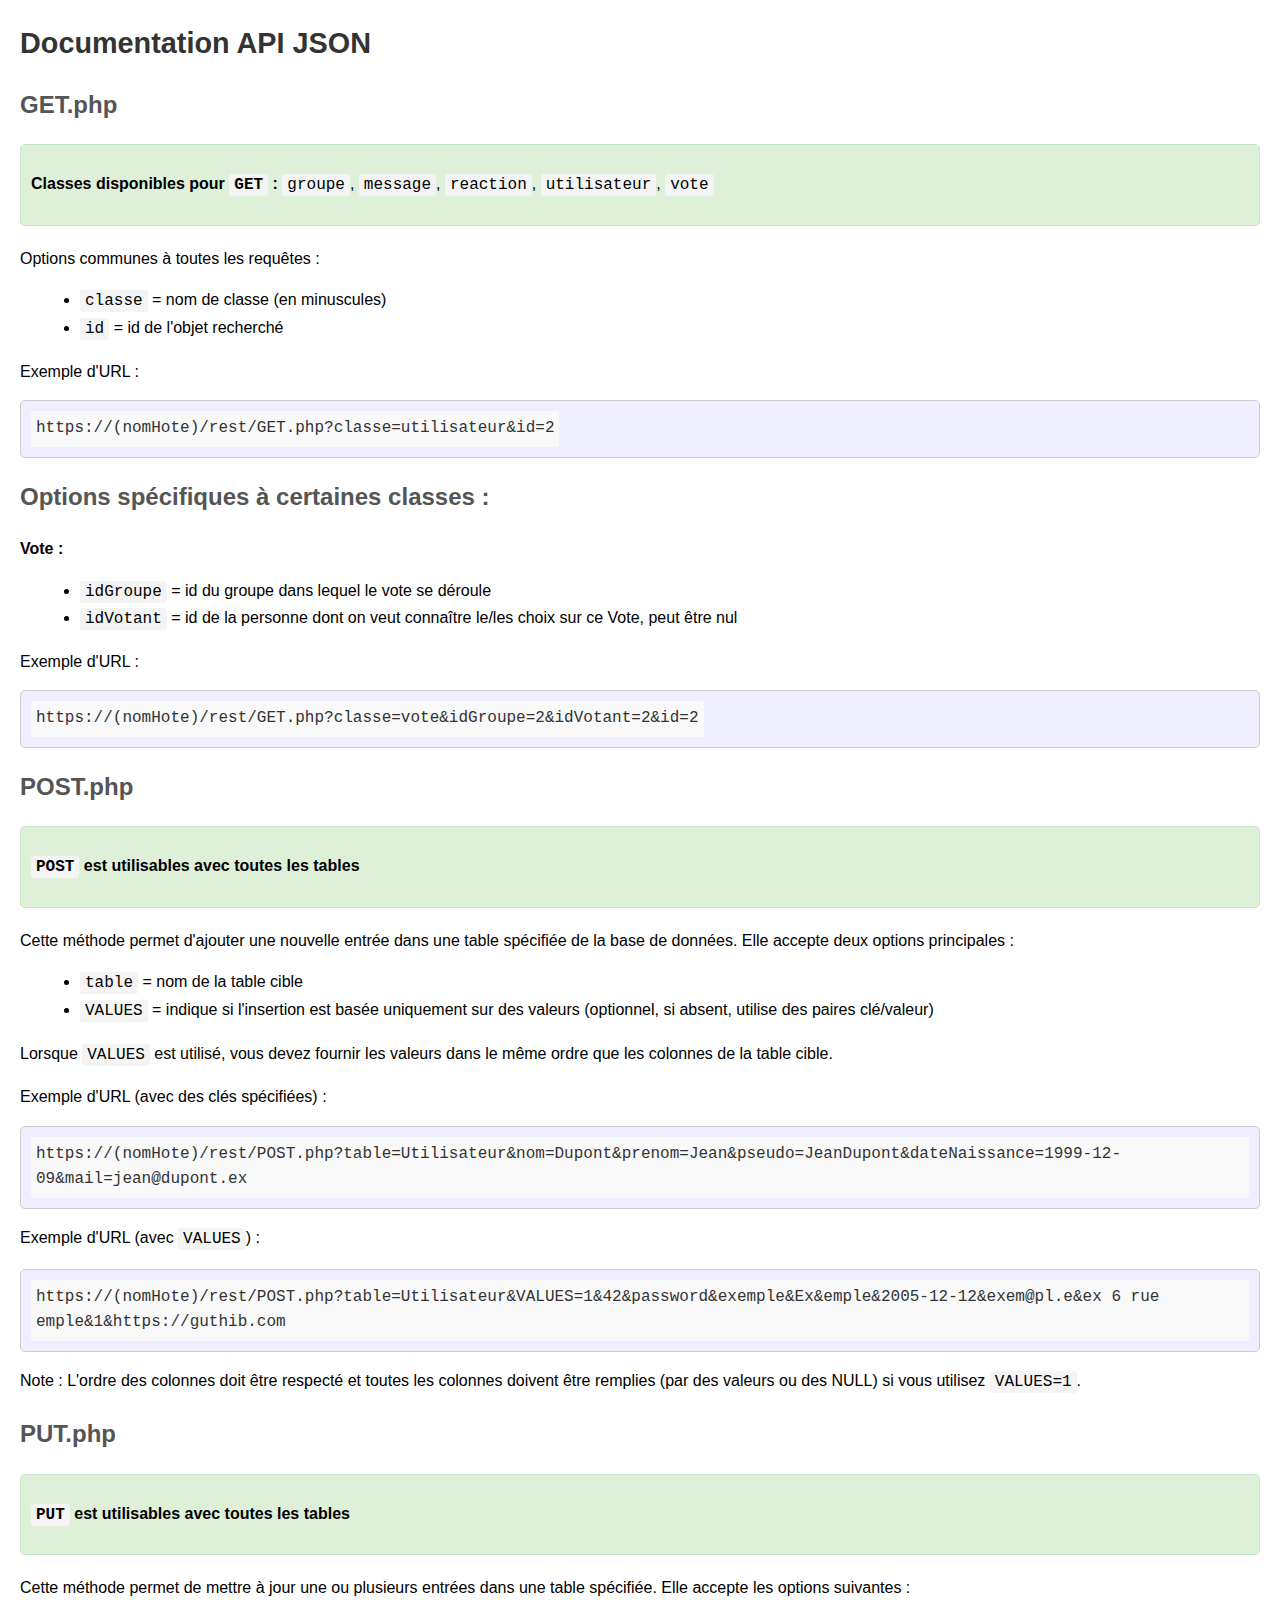
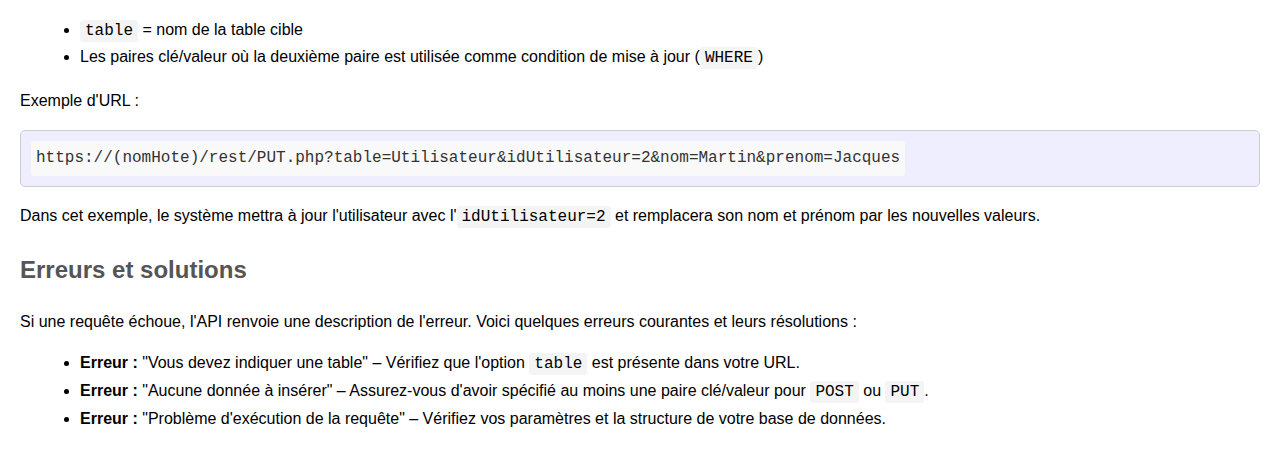
<file: rest/index.html>
<!DOCTYPE html>
<html lang="fr">
<head>
    <meta charset="UTF-8">
    <meta name="viewport" content="width=device-width, initial-scale=1.0">
    <title>Documentation API JSON</title>
    <style>
        body {
            font-family: Arial, sans-serif;
            line-height: 1.6;
            margin: 20px;
        }
        h1 {
            font-size: 1.8em;
            color: #333;
        }
        h2 {
            font-size: 1.5em;
            color: #555;
        }
        ul {
            margin-left: 20px;
        }
        code {
            background: #f4f4f4;
            padding: 2px 5px;
            border-radius: 3px;
            font-family: "Courier New", Courier, monospace;
        }
        .example {
            background: #eef;
            padding: 10px;
            border: 1px solid #ccc;
            margin-top: 10px;
            border-radius: 5px;
        }
        .url {
            font-family: "Courier New", Courier, monospace;
            background: #f9f9f9;
            padding: 5px;
            display: inline-block;
            border-radius: 3px;
            color: #333;
        }
        .classes-dispo {
            background: #dff0d8;
            padding: 10px;
            border: 1px solid #c3e6cb;
            border-radius: 5px;
            margin-bottom: 20px;
        }
    </style>
</head>
<body>
    <h1>Documentation API JSON</h1>
    
    <h2>GET.php</h2>
    <div class="classes-dispo">
        <p><strong>Classes disponibles pour <code>GET</code> :</strong> 
            <code>groupe</code>, <code>message</code>, <code>reaction</code>, <code>utilisateur</code>, <code>vote</code>
        </p>
    </div>
    <p>Options communes à toutes les requêtes :</p>
    <ul>
        <li><code>classe</code> = nom de classe (en minuscules)</li>
        <li><code>id</code> = id de l'objet recherché</li>
    </ul>
    <p>Exemple d'URL :</p>
    <div class="example">
        <span class="url">https://(nomHote)/rest/GET.php?classe=utilisateur&id=2</span>
    </div>
    <h2>Options spécifiques à certaines classes :</h2>
    <p><strong>Vote :</strong></p>
    <ul>
        <li><code>idGroupe</code> = id du groupe dans lequel le vote se déroule</li>
        <li><code>idVotant</code> = id de la personne dont on veut connaître le/les choix sur ce Vote, peut être nul</li>
    </ul>
    <p>Exemple d'URL :</p>
    <div class="example">
        <span class="url">https://(nomHote)/rest/GET.php?classe=vote&idGroupe=2&idVotant=2&id=2</span>
    </div>
    <h2>POST.php</h2>
    <div class="classes-dispo">
        <p>
            <strong><code>POST</code> est utilisables avec toutes les tables</strong>
        </p>
    </div>
    <p>Cette méthode permet d'ajouter une nouvelle entrée dans une table spécifiée de la base de données. Elle accepte deux options principales :</p>
    <ul>
        <li><code>table</code> = nom de la table cible</li>
        <li><code>VALUES</code> = indique si l'insertion est basée uniquement sur des valeurs (optionnel, si absent, utilise des paires clé/valeur)</li>
    </ul>
    <p>Lorsque <code>VALUES</code> est utilisé, vous devez fournir les valeurs dans le même ordre que les colonnes de la table cible.</p>
    <p>Exemple d'URL (avec des clés spécifiées) :</p>
    <div class="example">
        <span class="url">https://(nomHote)/rest/POST.php?table=Utilisateur&nom=Dupont&prenom=Jean&pseudo=JeanDupont&dateNaissance=1999-12-09&mail=jean@dupont.ex</span>
    </div>
    <p>Exemple d'URL (avec <code>VALUES</code>) :</p>
    <div class="example">
        <span class="url">https://(nomHote)/rest/POST.php?table=Utilisateur&VALUES=1&42&password&exemple&Ex&emple&2005-12-12&exem@pl.e&ex 6 rue emple&1&https://guthib.com</span>
    </div>
    <p>Note : L'ordre des colonnes doit être respecté et toutes les colonnes doivent être remplies (par des valeurs ou des NULL) si vous utilisez <code>VALUES=1</code>.</p>

    <h2>PUT.php</h2>
    <div class="classes-dispo">
        <p>
            <strong><code>PUT</code> est utilisables avec toutes les tables</strong>
        </p>
    </div>
    <p>Cette méthode permet de mettre à jour une ou plusieurs entrées dans une table spécifiée. Elle accepte les options suivantes :</p>
    <ul>
        <li><code>table</code> = nom de la table cible</li>
        <li>Les paires clé/valeur où la deuxième paire est utilisée comme condition de mise à jour (<code>WHERE</code>)</li>
    </ul>
    <p>Exemple d'URL :</p>
    <div class="example">
        <span class="url">https://(nomHote)/rest/PUT.php?table=Utilisateur&idUtilisateur=2&nom=Martin&prenom=Jacques</span>
    </div>
    <p>Dans cet exemple, le système mettra à jour l'utilisateur avec l'<code>idUtilisateur=2</code> et remplacera son nom et prénom par les nouvelles valeurs.</p>

    <h2>Erreurs et solutions</h2>
    <p>Si une requête échoue, l'API renvoie une description de l'erreur. Voici quelques erreurs courantes et leurs résolutions :</p>
    <ul>
        <li><strong>Erreur :</strong> "Vous devez indiquer une table" – Vérifiez que l'option <code>table</code> est présente dans votre URL.</li>
        <li><strong>Erreur :</strong> "Aucune donnée à insérer" – Assurez-vous d'avoir spécifié au moins une paire clé/valeur pour <code>POST</code> ou <code>PUT</code>.</li>
        <li><strong>Erreur :</strong> "Problème d'exécution de la requête" – Vérifiez vos paramètres et la structure de votre base de données.</li>
    </ul>
</body>
</html>
</file>
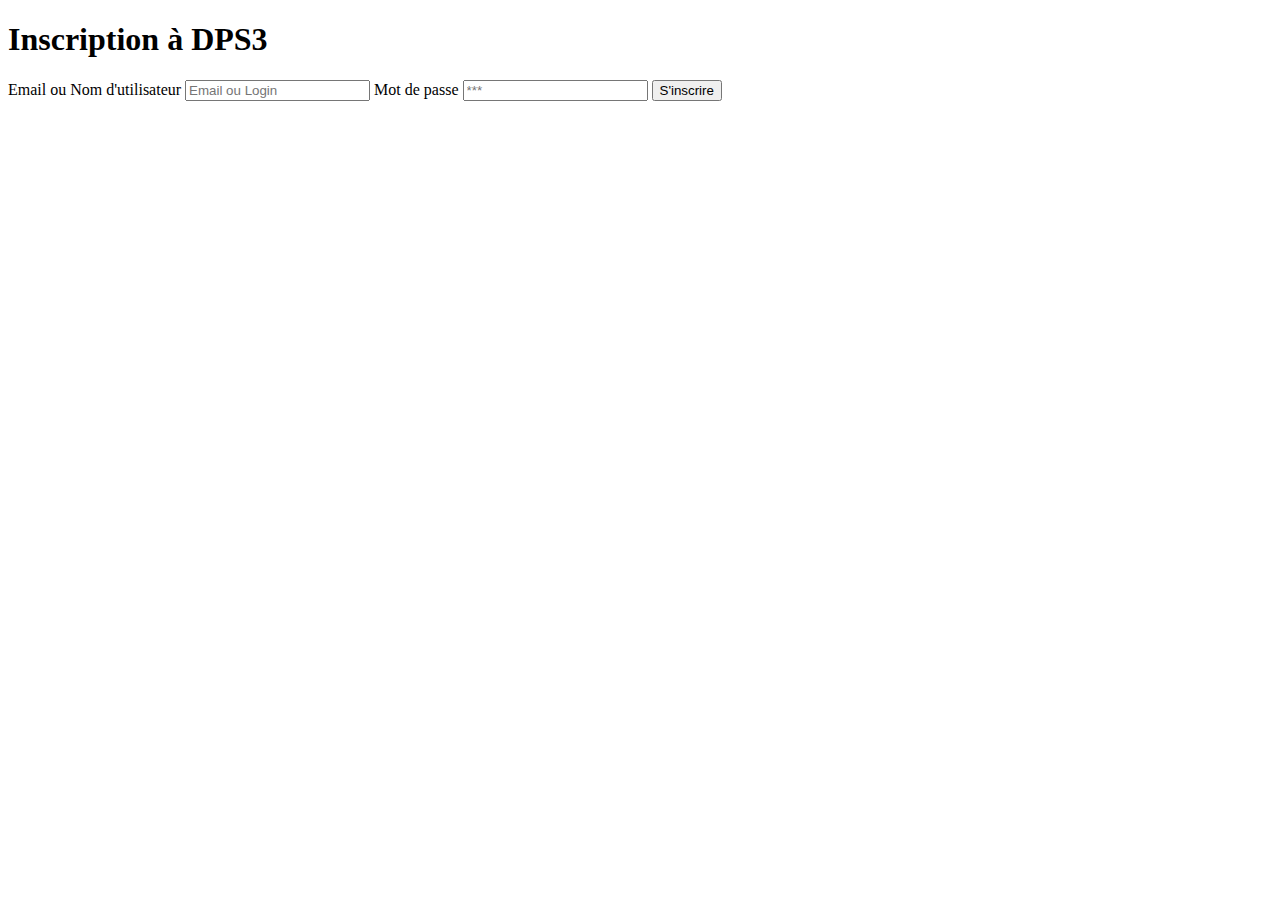
<file: vues/connexionUtilisateur.html>
<!DOCTYPE html>
<html lang="en">
<head>
    <meta charset="UTF-8">
    <meta name="viewport" content="width=device-width, initial-scale=1.0">
    <title>Image Upload</title>

</head>
<body>

<h1>Inscription à DPS3</h1>
<form action="../controleur/reponseConnexionUtilisateur.php" method="POST" enctype="multipart/form-data">

    <label for="u_addr">Email ou Nom d'utilisateur</label>
    <input type="text" id="u_addr" name="login_utilisateur" placeholder="Email ou Login">			
    
    <label for="u_password">
        Mot de passe
    </label>
    <input id="u_password"
        name="password_utilisateur"
        type="password"
        required
        placeholder="***"
    />

    <input type="submit" value="S'inscrire">
</form>

</body>
</html>
</file>
